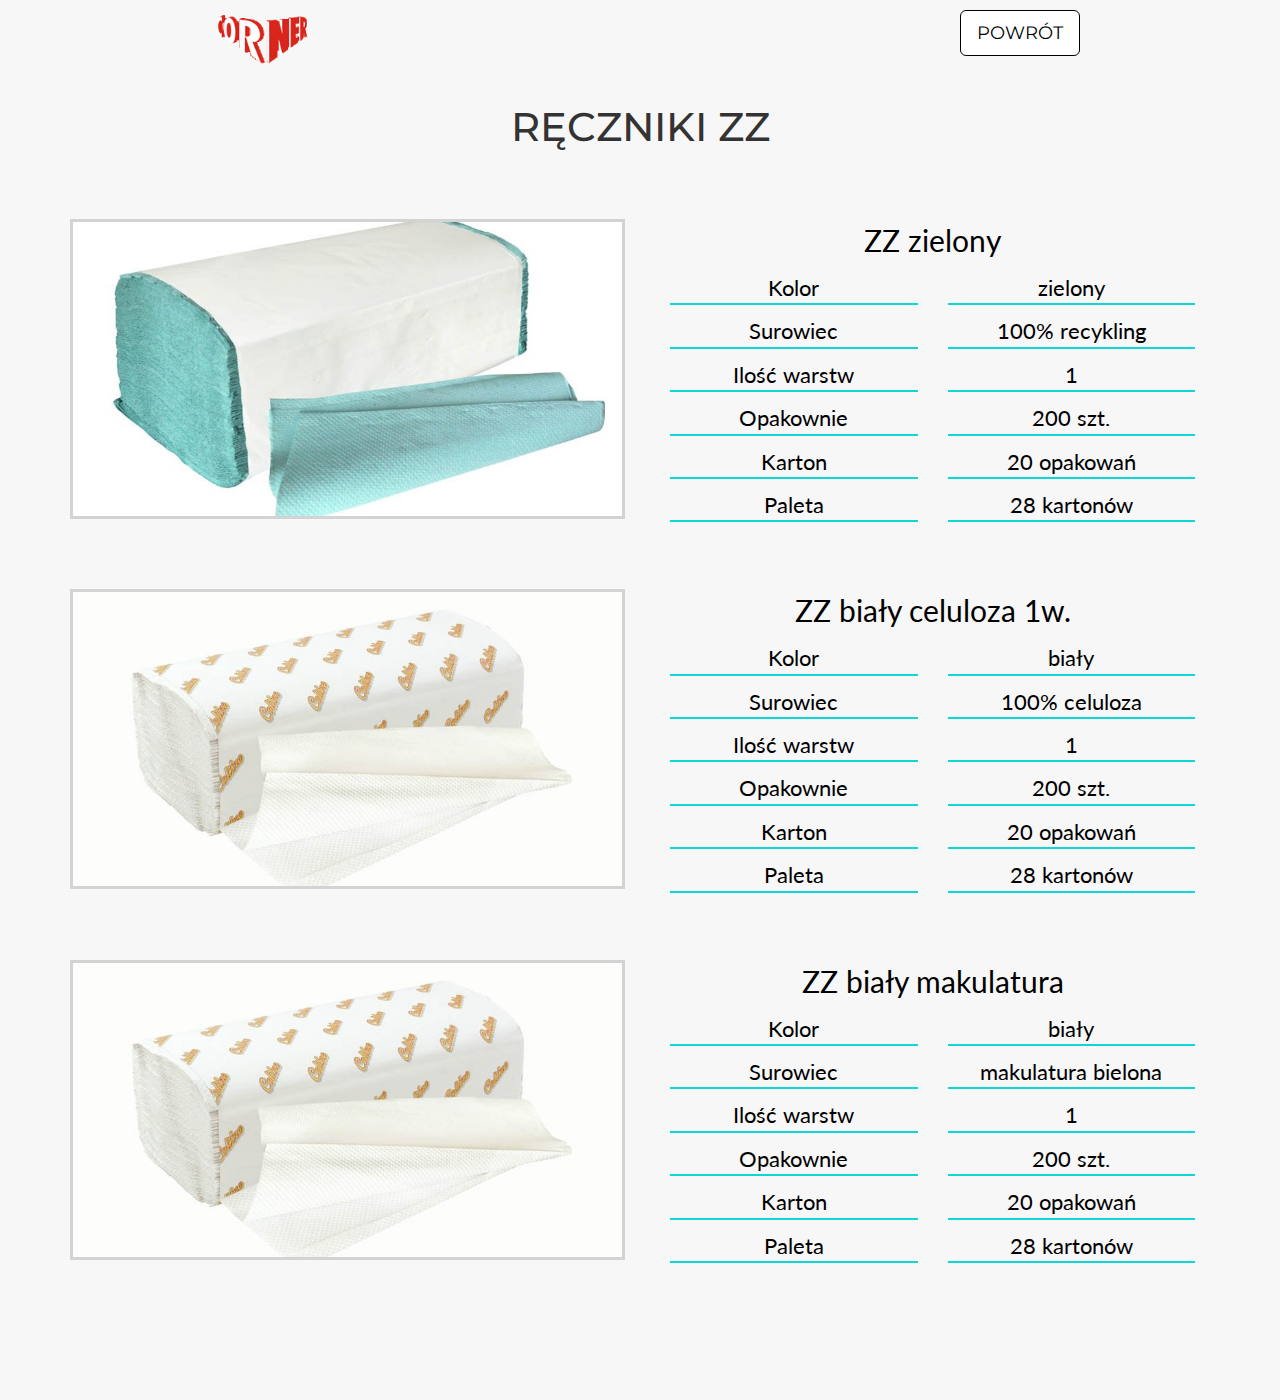
<file: Reczniki-ZZ.html>
<!DOCTYPE html>
<html lang="en">

<head>
    <meta charset="UTF-8">
    <title>Ręczniki ZZ</title>
    <!--Light Box Stylesheet-->
    <link rel="stylesheet" href="css/lightbox.min.css">
    <!-- Bootstrap Stylesheet -->
    <link rel="stylesheet" href="css/bootstrap.min.css">
    <!-- Font Awesome Stylesheet -->
    <link rel="stylesheet" href="css/font-awesome.min.css">
    <!-- Google Fonts -->
    <link href="https://fonts.googleapis.com/css?family=Lato:400,700&amp;subset=latin-ext" rel="stylesheet">
    <link href="https://fonts.googleapis.com/css?family=Droid+Serif:400i|Montserrat:700|Roboto+Slab&amp;subset=latin-ext" rel="stylesheet">
    <!-- Main Stylesheet -->
    <link rel="stylesheet" href="./css/style.css">
    <link rel="stylesheet" href="./css/subpages.css">
    <link rel="stylesheet" href="./css/responsive.css">
</head>

<body>
    <div class="logo-button">
        <a class="navbar-brand" href="./index.html"><img src="img/logo/logo.png" alt=""></a>
        <a href="./index.html#products" class="btn btn-default btn-lg">Powrót</a>
    </div>
    <section id="products-detailed" class="text-center">
        <div class="container">
            <div class="row">
                <header>
                    <h1 class="section-heading">Ręczniki ZZ</h1>
                </header>
            </div>
            <div class="row detail-row">
                <div class="col-md-6">
                    <div class="detail-single-product-item">
                        <div class="detail-product-image-container">
                            <div id="detail-product-item-5-a" class="detail-product-image">
                                <div class="detail-product-image-mask">
                                    <i class="fa fa-arrows-alt" aria-hidden="true"></i>
                                    <a href="./img/zz/zz.jpg" data-lightbox="zz"></a>
                                </div>
                            </div>
                        </div>
                    </div>
                </div>
                <div class="col-md-6">
                    <div class="col-md-12">
                        <p class="main-paragraph">ZZ zielony</p>
                    </div>
                    <div class="col-md-6 paragraph-features">
                        <p>Kolor</p>
                        <p>Surowiec</p>
                        <p>Ilość warstw</p>
                        <p>Opakownie</p>
                        <p>Karton</p>
                        <p>Paleta</p>
                    </div>
                    <div class="col-md-6 paragraph-features">
                        <p>zielony</p>
                        <p>100% recykling</p>
                        <p>1</p>
                        <p>200 szt.</p>
                        <p>20 opakowań</p>
                        <p>28 kartonów</p>
                    </div>
                </div>
            </div>
            <div class="row detail-row">
                <div class="col-md-6">
                    <div class="detail-single-product-item">
                        <div class="detail-product-image-container">
                            <div id="detail-product-item-5-b" class="detail-product-image">
                                <div class="detail-product-image-mask">
                                    <i class="fa fa-arrows-alt" aria-hidden="true"></i>
                                    <a href="./img/zz/zz_bialy_celuloza.jpg" data-lightbox="zz_bialy_celuloza"></a>
                                </div>
                            </div>
                        </div>
                    </div>
                </div>
                <div class="col-md-6">
                    <div class="col-md-12">
                        <p class="main-paragraph">ZZ biały celuloza 1w.</p>
                    </div>
                    <div class="col-md-6 paragraph-features">
                        <p>Kolor</p>
                        <p>Surowiec</p>
                        <p>Ilość warstw</p>
                        <p>Opakownie</p>
                        <p>Karton</p>
                        <p>Paleta</p>
                    </div>
                    <div class="col-md-6 paragraph-features">
                        <p>biały</p>
                        <p>100% celuloza</p>
                        <p>1</p>
                        <p>200 szt.</p>
                        <p>20 opakowań</p>
                        <p>28 kartonów</p>
                    </div>
                </div>
            </div>
            <div class="row detail-row">
                <div class="col-md-6">
                    <div class="detail-single-product-item">
                        <div class="detail-product-image-container">
                            <div id="detail-product-item-5-c" class="detail-product-image">
                                <div class="detail-product-image-mask">
                                    <i class="fa fa-arrows-alt" aria-hidden="true"></i>
                                    <a href="./img/zz/zz_bialy.jpg" data-lightbox="zz_bialy"></a>
                                </div>
                            </div>
                        </div>
                    </div>
                </div>
                <div class="col-md-6">
                    <div class="col-md-12">
                        <p class="main-paragraph">ZZ biały makulatura</p>
                    </div>
                    <div class="col-md-6 paragraph-features">
                        <p>Kolor</p>
                        <p>Surowiec</p>
                        <p>Ilość warstw</p>
                        <p>Opakownie</p>
                        <p>Karton</p>
                        <p>Paleta</p>
                    </div>
                    <div class="col-md-6 paragraph-features">
                        <p>biały</p>
                        <p>makulatura bielona</p>
                        <p>1</p>
                        <p>200 szt.</p>
                        <p>20 opakowań</p>
                        <p>28 kartonów</p>
                    </div>
                </div>
            </div>
        </div>
    </section>
    <!-- jQuery Scripts -->
    <script src="js/jquery-3.1.1.min.js"></script>

    <!-- Bootstrap Scripts -->
    <script src="js/bootstrap.min.js"></script>

    <!-- Main Scripts -->
    <script src="js/main.js"></script>
    <!--Light Box Scripts Copyright (c) 2015 Lokesh Dhakar http://lokeshdhakar.com/projects/lightbox2/ The MIT License (MIT)-->
    <script src="js/lightbox.min.js"></script>
</body>

</html>
</file>
<file: css/style.css>
/* General Styles */

* {
    box-sizing: border-box
}

body {
    margin: 0;
    font-family: 'Lato', sans-serif;
    color: #000;
}

h1,
h2,
h3,
h4,
h5,
h6 {
    font-family: 'Montserrat', sans-serif;
    color: #333;
    font-size: 40px;
}

section {
    padding-top: 60px;
    padding-bottom: 70px;
}

section header {
    margin-bottom: 70px;
}

section .section-heading {
    text-transform: uppercase;
    margin-bottom: 25px;
}

.social-icons a {
    height: 40px;
    width: 40px;
    display: inline-block;
    line-height: 40px;
    background-color: #222;
    border: 1px solid #222;
    border-radius: 50%;
    font-size: 1.8em;
    color: #fff;
    transition: all .3s;
    margin: 5px;
    text-align: center;
}



.btn-default {
    background-color: white;
    border: 1px solid black;
    font-family: 'Montserrat', sans-serif;
    text-transform: uppercase;
    color: black;
    transition: all .3s;

}

a.btn-default:hover,
.btn-default:hover {
    background-color: #fff;
    border: 1px solid #0ed8d6;
    color: #0ed8d6;
}

/* General Styles End */

/* Main Menu Styles */

#main-nav {
    /* background: linear-gradient(45deg, white, rgb(38, 38, 38));*/
    border: 0;
    height: 92px;
    right: 0;
    left: 0;
    position: absolute;
    background: transparent;
}

#main-nav a.navbar-brand {
    font-family: 'Droid Serif', sans-serif;
    text-transform: none;
    padding-top: 25px;
}

#main-nav a {
    font-size: 20px;
    color: white;
    text-transform: uppercase;
    font-family: 'Montserrat', sans-serif;
    transition: all .3s;
}

.navbar-brand > img {
    display: block;
    height: 50px;
}

#main-nav a:hover {
    color: #0ed8d6;
}

/*#main-nav.scroll {
	background-color: rgba(14, 216, 214, 0.85);
}*/

#main-nav.scroll a {
    color: #fff;
}

#main-nav.scroll a:hover {
    color: #777777;
}

#main-nav .container {
    height: 100%;
}

.navbar-nav > li > a {
    padding-top: 44px;
}

/* Main Menu Styles End */

/* Main Header Styles */

#main-header {
    height: 100vh;
    background-image: linear-gradient(to bottom, rgba(0, 0, 0, 0.1), rgba(0, 0, 0, 0.2)), url(../img/header/wersja-grey/meeting-room-730679_1920.jpg);
 /*   background-image: url(../img/header/wersja-grey/meeting-room-730679_1920.jpg);*/
    background-size: cover;
    position: relative;
    background-attachment: fixed;
    background-position: center;
    -webkit-box-shadow: 0px 0px 35px 4px rgba(0, 0, 0, 0.75);
    -moz-box-shadow: 0px 0px 35px 4px rgba(0, 0, 0, 0.75);
    box-shadow: 0px 0px 35px 4px rgba(0, 0, 0, 0.75);
}


#main-header .header-caption {
    position: absolute;
    top: 50%;
    transform: translateY(-50%);
    left: 0;
    right: 0;
    margin: auto;
    text-align: center;
}

h1 {
    font-size: 55px;
    text-transform: uppercase;
}

#main-header .header-caption h1 {
    color: #fff;
    margin: 45px 0;
}

#main-header .header-caption h2 {
    color: #fff;
    font-family: 'Droid Serif', sans-serif;
    font-size: 2.5em;
    margin-bottom: 30px;
}

/*Arrows*/

.scroll-down span {
    top: 140%;
    position: absolute;
    bottom: 50px;
    left: 50%;
    width: 50px;
    height: 50px;
    margin-left: -15px;
    border-left: 4px solid white;
    border-bottom: 4px solid white;
    -webkit-transform: rotate(-45deg);
    transform: rotate(-45deg);
    -webkit-animation: scrollanimation 2s infinite;
    animation: scrollanimation 2s infinite;
    box-sizing: border-box;
}

.scroll-down .two {
    top: 134%;
}

@keyframes scrollanimation {
    0% {
        transform: rotate(-45deg) translate(0, 0);
    }

    20% {
        transform: rotate(-45deg) translate(-10px, 10px);
    }
    40% {
        transform: rotate(-45deg) translate(0, 0);
    }
}

/* Main Header Styles End 

/* Section About Styles */

#about {
    /*background-image: linear-gradient(to top, #cfd9df 0%, #e2ebf0 100%);*/
    /*   background-image: linear-gradient(135deg, #f5f7fa 0%, #c3cfe2 100%);*/
    /*   background-image: linear-gradient(to top, #d5d4d0 0%, #d5d4d0 1%, #eeeeec 31%, #efeeec 75%, #e9e9e7 100%);*/
    padding-bottom: 90px;
    background-color: #FFF;


}

.wrapper {
    width: 86%;
    position: relative;
    margin: 0 auto;
    height: 275px;
    -webkit-perspective: 600px;
    -moz-perspective: 600px;
    overflow: hidden;
}

.box-1 {
    background-color: rgba(211, 211, 211, 0.4);
}

.box-2 {
    background-color: rgba(211, 211, 211, 0.4);
    text-align: justify;
    margin: 5px;
    padding: 20px;
}

.back-first {
    font-size: 18px;
}

.first-style {
    font-weight: 700;
}

.back-second {
    font-size: 17px;
}

.back-third {
    font-size: 18px;
}

.third-style {
    font-weight: 700;
}

.box-1 {
    border-top-right-radius: 2%;
    border-top-left-radius: 2%;
    border-bottom-left-radius: 17%;
    border-bottom-right-radius: 17%;
    border-bottom: 15px solid black;
}

.box-2 {
    border-top-right-radius: 2%;
    border-top-left-radius: 2%;
    border-bottom-left-radius: 29%;
    border-bottom-right-radius: 17%;
    border-bottom: 15px solid black;
}

.box-1,
.box-2 {
    height: 100%;
    width: 100%;
}

.wrapper .front {
    width: 100%;
    height: inherit;
    position: absolute;
    top: 0;
    z-index: 900;
    text-align: center;
    -webkit-transform: rotateX(0deg) rotateY(0deg);
    -moz-transform: rotateX(0deg) rotateY(0deg);
    -webkit-transform-style: preserve-3d;
    -moz-transform-style: preserve-3d;
    -webkit-backface-visibility: hidden;
    -moz-backface-visibility: hidden;
    -webkit-transition: all .5s ease-in;
    -moz-transition: all .5s ease-in;
    -ms-transition: all .5s ease-in;
    -o-transition: all .5s ease-in;
    transition: all .5s ease-in;
}

.wrapper .back {
    width: 100%;
    height: inherit;
    position: absolute;
    top: 0;
    z-index: 1000;
    -webkit-transform: rotateY(-180deg);
    -moz-transform: rotateY(-180deg);
    -webkit-transform-style: preserve-3d;
    -moz-transform-style: preserve-3d;
    -webkit-backface-visibility: hidden;
    -moz-backface-visibility: hidden;
    -webkit-transition: all .5s ease-in;
    -moz-transition: all .5s ease-in;
    -ms-transition: all .5s ease-in;
    -o-transition: all .5s ease-in;
    transition: all .5s ease-in;
}

.wrapper.flip .front {
    z-index: 900;
    -webkit-transform: rotateY(180deg);
    -moz-transform: rotateY(180deg);
}

.wrapper.flip .back {
    z-index: 1000;
    -webkit-transform: rotateX(0deg) rotateY(0deg);
    -moz-transform: rotateX(0deg) rotateY(0deg);
}

.front-first p:nth-child(2) {
    font-size: 30px;
    position: absolute;
    top: 49%;
    transform: translateY(-50%);
    left: 36%;
    margin: 0;
}

.front .learn-more {
    font-size: 15px;
    position: absolute;
    top: 80%;
    left: 9%;
    margin: 0;
    text-decoration: underline;
}

.front .learn-more-sec-th {
    top:83%;
}
.front-second p {
    font-size: 30px;
    position: absolute;
    top: 55%;
    transform: translateY(-50%);
    left: 28%;
    margin: 0;
}

.front-third p {
    font-size: 28px;
    position: absolute;
    top: 55%;
    transform: translateY(-50%);
    left: 28%;
    margin: 0;
}

/*Counting number*/

.count-container {
    width: 100px;
    height: 100px;
    background: black;
    -moz-border-radius: 50px;
    -webkit-border-radius: 50px;
    border-radius: 50px;
    margin: 5px;
    position: absolute;
    top: 46%;
    transform: translateY(-50%);
    left: 10%;
}

.count {
    color: white;
    font-size: 44px;
    position: absolute;
    top: 51%;
    left: 50%;
    transform: translate(-50%, -50%);
}

/* Section About Styles End */

/* Section Product Styles */

#products {
    /*   background: #304352;
    background: -webkit-linear-gradient(to bottom, #d7d2cc, #304352);
    background: linear-gradient(to bottom, #d7d2cc, #304352);*/
    /* background-image: linear-gradient(to top, #d5d4d0 0%, #d5d4d0 1%, #eeeeec 31%, #efeeec 75%, #e9e9e7 100%);*/
    background-color: rgb(247, 247, 247);
}


.section-description {
    font-size: 20px;
}

.col-md-3 {
    padding-top: 15px;
    padding-bottom: 15px;

}

#products .single-product-item {
    background: #fff;
    
}

#products .single-product-item p {
    font-size: 23px;
    padding-top: 10px;
    padding-bottom: 15px;
    margin: 0;
    color: #333;
}

#products .product-image-container {
    height: 292px;
    overflow: hidden;
}

#products .single-product-item .product-image {
    background-position: center;
    background-repeat: no-repeat;
    height: 100%;
    position: relative;
    transition: .3s;
}

#products .single-product-item .product-image:hover {
    transform: scale(1.2);
}

.product-image-mask > a {
    height: 100%;
    display: inline-block;
    width: 100%;
}


#products .single-product-item .product-image .product-image-mask {
    background-color: rgba(42, 61, 79, 0.8);
    position: absolute;
    width: 100%;
    height: 100%;
    opacity: 0;
    transition: all .3s;
    cursor: pointer;
    border: 2px solid black;
}

#products .single-product-item .product-image .product-image-mask:hover {
    opacity: 0.5;
}

#products .single-product-item .product-image .product-image-mask .fa {
    position: absolute;
    top: 50%;
    transform: translateY(-50%);
    color: #fff;
    font-size: 3em;
    margin: auto;
    left: 0;
    right: 0;
}


#products .single-product-item h1 {
    padding-top: 10px;
}

#product-item-1 {
    background-image: url(../img/products/jumbo_role.jpg);
}

#product-item-2 {
    background-image: url(../img/products/Infinita.jpg);
}

#product-item-3 {
    background-image: url(../img/products/papiery_toaletowe.jpg);
}

#product-item-4 {
    background-image: url(../img/products/reczniki_papierowe.jpg);
}

#product-item-5 {
    background-image: url(../img/products/zz.jpg);
}

#product-item-6 {
    background-image: url(../img/products/chusteczki.jpg);
}

#product-item-7 {
    background-image: url(../img/products/nawilzane.jpg);
}

#product-item-8 {
    background-image: url(../img/products/gastro250_orange.jpg);
}

#product-item-9 {
    background-image: url(../img/products/serwetki_stolowe.jpg);
}

#product-item-10 {
    background-image: url(../img/products/sciereczki.jpg);
}

#product-item-11 {
    background-image: url(../img/products/balony.jpg);
}

#product-item-12 {
    background-image: url(../img/products/shopping-cart.png);
    background-size: cover;
}


/* Section Product Styles End */

/* Section Contact */

/*#contact {
     background-image: linear-gradient(to bottom, rgba(0, 0, 0, 0.4), rgba(0, 0, 0, 0.4)), url(../img/footer/storage_trucks.jpeg);
    background-size: cover;
    background-position: center;
    background-image: url(../img/footer/pexels-photo-220762.jpeg);
}*/

#contact {
    background-image: url(../img/footer/wersja-grey/kelly-sikkema-401675.jpg);
    background-size: cover;
    background-repeat: no-repeat;
    height: 100vh;
    padding-top: 28px;
}

#contact h5 {
    color: black;
}


.contact-general-numbers,
.contact-specified-numbers {
    text-align: left;
    font-size: 20px;
    color: #333;
    font-weight: 700;
}


/*Form*/

#contact input:not([type='submit']),
#contact textarea {
    width: 100%;
    border: 0px solid;
}
.form-width{
    margin-right: 12%;
    margin-left: 12%;
}

#contact input,
#contact textarea {
    padding: 15px;
    font-family: 'Montserrat', sans-serif;
    border-radius: 5px;
}

#contact input:not(:last-child) {
    margin-bottom: 30px;
}

#contact input[type="submit"] {
    margin-top: 30px;
}

.form-control {
    height: 47px;
}

textarea.form-control {
    height: 120px;
}

.form-group button {
    width: 100%;
}

#contact ::-webkit-input-placeholder,
#contact ::-moz-placeholder,
#contact :-ms-input-placeholder,
#contact :-moz-placeholder {
    color: #777;
}

/*Section map*/

#map-section {
  background-color: rgb(247, 247, 247);
}

.map-contact-position {
    margin-top: 40px;
}

.contact-company {
    font-size: 26px;
    margin-top: 100px;
}



/*Google map*/

#map {
    height: 400px;
    width: 100%;
}
/*Section map end*/

/* Section Contact End */

/* Footer */

#main-footer {
    padding: 10px 0;
    background-color: rgba(211, 211, 211, 0.4);
}

#main-footer .company-footer p {
    line-height: 50px;
    margin: 0;
    text-align: center;
    display: inline-block;
    margin-right: 10px;
    font-size: 15px;
}

.contact-company {
    font-weight: 700;
}

/* Footer End*/
</file>
<file: css/subpages.css>
/*Subpage General Style*/

body {
    margin: 0;
    font-family: 'Lato', sans-serif;
    color: #000;
    background-color: rgb(247, 247, 247);
}

h1,
h2,
h3,
h4,
h5,
h6 {
    font-family: 'Montserrat', sans-serif;
    color: #333;
    font-size: 40px;
}

#main-nav a {
    color: black;
}

.main-paragraph {
    font-size: 30px;
    margin: 0 0 10px 0;
}

.paragraph-features {
    font-size: 22px;
}

.paragraph-features p {
    font-size: 22px;
    border-bottom: 2px solid #0ed8d6;
}

.logo-button {
   
    margin: 0 200px 0 200px;
    height: 70px;
}
.navbar-brand {
    position: absolute;
}

.btn-default {
    margin-top: 10px;
    float: right;
}

#products-detailed {
    padding-top: 15px;
}

/*Subpage General Style End*/

/*Ręczniki ZZ Style*/

.detail-row {
    margin-bottom: 5%;
}
#products-detailed .detail-single-product-item {
    background: #fff;
}


#products-detailed .detail-product-image-container {
    height: 300px;
    overflow: hidden;
    border: 3px solid lightgray;
}

#products-detailed .detail-product-image {
    background-position: center;
    background-repeat: no-repeat;
    background-size: cover;
    height: 100%;
    position: relative;
    transition: .3s;
}

#products-detailed .detail-product-image:hover {
    transform: scale(1.2);
}

.detail-product-image-mask > a {
    height: 100%;
    display: inline-block;
    width: 100%;
    position: absolute;
    left: 0;
}


#products-detailed .detail-single-product-item .detail-product-image .detail-product-image-mask {
    background-color: rgba(42, 61, 79, 0.8);
    position: absolute;
    width: 100%;
    height: 100%;
    opacity: 0;
    transition: all .3s;
    cursor: pointer;
    border: 2px solid black;
}

#products-detailed .detail-single-product-item .detail-product-image .detail-product-image-mask:hover {
    opacity: 0.5;
}

#products-detailed .detail-single-product-item .detail-product-image .detail-product-image-mask .fa {
    position: absolute;
    top: 50%;
    left: 50%;
    transform: translate(-50%, -50%);
    color: #fff;
    font-size: 3em;
  
}



#detail-product-item-5-a {
    background-image: url(../img/zz/zz.jpg);
}

#detail-product-item-5-b {
    background-image: url(../img/zz/zz_bialy_celuloza.jpg);
}

#detail-product-item-5-c {
    background-image: url(../img/zz/zz_bialy.jpg);
}
/*Ręczniki ZZ Style End*/
</file>
<file: css/responsive.css>
@media all and (max-width: 1025px) {

    #products .single-product-item p {
        font-size: 19px;
    }

    .count-container {
        width: 90px;
        height: 90px;
    }

    .wrapper {
        height: 253px;
    }
    .count {
        font-size: 38px;
    }

    .front-first p:nth-child(2) {
        font-size: 17px;
        left: 48%;
    }

    .front-second p {
        font-size: 18px;
        left: 46%;
        top: 54%;
    }

    .front-third p {
        font-size: 16px;
        left: 46%;
        top: 53%;
    }

    .back-first {
        font-size: 14px;
    }

    .back-second {
        font-size: 14px;
    }

    .back-third {
        font-size: 16px;
    }

    .contact-general-numbers,
    .contact-specified-numbers {
        font-size: 14px;
    }

    #main-footer .company-footer p {
        font-size: 14px;
    }
}


@media all and (min-width: 1026px) and (max-width: 1281px) {

    .count-container {
        width: 90px;
        height: 90px;
    }

    .count {
        font-size: 38px;
    }

    .wrapper {
        width: 99%;
    }

    .front-first p:nth-child(2) {
        font-size: 24px;
        left: 43%;
    }

    .front-second p {
        font-size: 23px;
        left: 40%;
        top: 54%;
    }

    .front-third p {
        font-size: 22px;
        left: 42%;
        top: 54%;
    }

    .back-first {
        font-size: 16px;
    }

    .back-second {
        font-size: 16px;
    }

    .back-third {
        font-size: 16px;
    }
    .contact-general-numbers,
    .contact-specified-numbers {
        font-size: 17px;
    }
}

@media all and (min-width: 1282px) and (max-width: 1367px) {
    .count-container {
        width: 90px;
        height: 90px;
    }

    .count {
        font-size: 38px;
    }

    .wrapper {
        width: 99%;
    }

    .front-first p:nth-child(2) {
        font-size: 27px;
    }

    .front-second p {
        font-size: 26px;
        left: 26%;
        top: 54%;
    }

    .front-third p {
        font-size: 26px;
        left: 30%;
        top: 54%;
    }
    .contact-general-numbers,
    .contact-specified-numbers {
        font-size: 15px;
    }
}



@media all and (min-width: 1368px) and (max-width: 1441px) {

    .front-first p:nth-child(2) {
        left: 38%;
    }

    .front-second p {
        left: 35%;
    }

    .front-third p {
        left: 36%;
    }
}
</file>
